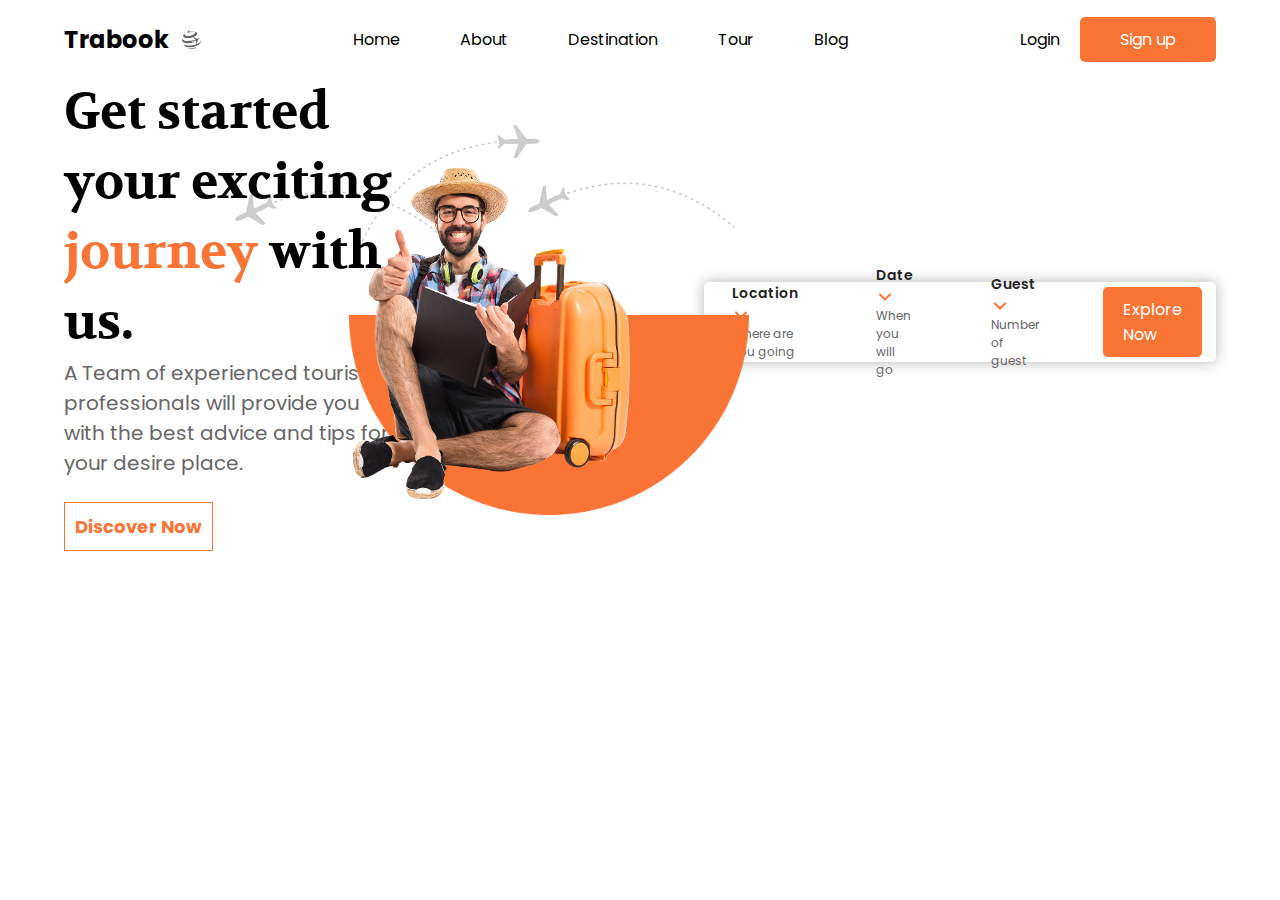
<file: Code 2/index.html>
<!DOCTYPE html>
<html lang="en">

<head>
    <meta charset="UTF-8">
    <meta name="viewport" content="width=device-width, initial-scale=1.0">
    <link rel="stylesheet" href="style.css">
    <title>Landing Page 1</title>
</head>

<body>


    <!-- Home Page -->
    <header class="section">

        <!-- Navigation Bar -->
        <div class="Nav">
            <div id="Title">
                <div class="TitleName">Trabook</div>
                <img src="../assets/Vector.svg" alt="img" />
            </div>

            <div class="Links">
                <nav>
                    <a href="#">Home</a>
                    <a href="#">About</a>
                    <a href="#">Destination</a>
                    <a href="#">Tour</a>
                    <a href="#">Blog</a>
                </nav>
            </div>

            <div class="UserAction">
                <div class="UserActionButton">
                    <a href="#">Login</a>
                </div>
                <div class="UserActionButton OrangeButton">
                    <a href="#">Sign up</a>
                </div>
            </div>
        </div>


        <!-- Information Data -->
        <div class="Information">

            <!-- Content Container -->
            <div class="ContentContainer">
                <h1>Get started your exciting <span>journey</span> with us.</h1>
                <p>
                    A Team of experienced tourism professionals will provide you with the best advice and tips for your
                    desire place.
                </p>
                <div class="WhiteButton">
                    <h4>Discover Now</h4>
                </div>
            </div>

            <!-- Image Part -->
            <div class="BGImageContainer">
                <div class="Flights">
                    <img src="../assets/Vector 2.svg" alt="Flights" width="500" height="190">
                </div>
                <div class="OrangeOfCircle">
                    <img src="../assets/Ellipse 4.png" alt="OrangeOfCircle" width="400">
                </div>
                <div class="MenPNG">
                    <img src="../assets/tourist-with-thumb-up__1_-removebg 1.png" alt="Men">
                </div>


                <!-- Cards -->
                <!-- <div class="BestTour Cards">
                    <div class="CardsContent">Best Tour Awards</div>
                </div>
                <div class="CustomerReview Cards">
                    <div class="CardsContent">
                        <div id="NumberOfCustomerReview">27K</div>
                        <div id="NumberOfCustomerReviewText">Customer Reviewd</div>
                    </div>
                </div>
                <div class="ExploreContainer Cards">
                    <div class="CardsContent">
                        <div id="ExploreTitle">Explore</div>
                        <div id="ExploreText">Every cornar of the world with us</div>
                    </div>
                </div> -->

            </div>

            <!-- Booking Information -->
            <div class="BookingDetailsContainer">

                <div class="BookingDetailsCards">
                    <div class="BookingDetailsCardsTitle">Location</div>
                    <div class="BookingDetailsCardsText">Where are you going</div>
                </div>
                <div class="BookingDetailsCards">
                    <div class="BookingDetailsCardsTitle">Date</div>
                    <div class="BookingDetailsCardsText">When you will go</div>
                </div>
                <div class="BookingDetailsCards">
                    <div class="BookingDetailsCardsTitle">Guest </div>
                    <div class="BookingDetailsCardsText">Number of guest</div>
                </div>
                <div class="OrangeButton">
                    <a href="#">Explore Now</a>
                </div>

            </div>

        </div>


    </header>

</body>

</html>
</file>
<file: Code 2/style.css>
@import url('https://fonts.googleapis.com/css2?family=Poppins:ital,wght@0,100;0,200;0,300;0,400;0,500;0,600;0,700;0,800;0,900;1,100;1,200;1,300;1,400;1,500;1,600;1,700;1,800;1,900&family=Volkhov:ital,wght@0,400;0,700;1,400;1,700&display=swap');

@import url('https://fonts.googleapis.com/css2?family=Poppins:ital,wght@0,100;0,200;0,300;0,400;0,500;0,600;0,700;0,800;0,900;1,100;1,200;1,300;1,400;1,500;1,600;1,700;1,800;1,900&display=swap');




*,
*::after,
*::before {
    box-sizing: border-box;
    padding: 0;
    margin: 0;
}

body {
    width: 100%;
    font-family: "Poppins", sans-serif;
}

a {
    text-decoration: none;
    color: white;
    cursor: pointer;
}


.section {
    display: flex;
    height: 100vh;
    width: 90%;
    margin: 14px auto;
    background: white;
    /* border: 2px solid red; */
}


.OrangeButton {
    background: #FA7436;
    border-radius: 5px;
    padding: 10px 20px 10px 20px;
}

.WhiteButton {
    font-size: 18px;
    width: fit-content;
    padding: 10px;
    margin: 24px 0 0 0;
    background: white;
    color: #FA7436;
    border: 1px solid #FA7436;
    cursor: pointer;
}

/* Navigation Bar  */

#Title {
    display: flex;
    align-items: center;
}

.TitleName {
    font-weight: bold;
    font-size: 24px;
    padding: 0 14px 0 0;
    cursor: pointer;
}

.Nav {
    display: flex;
    flex-wrap: wrap;
    justify-content: space-between;
    width: 100%;
    align-items: center;
    /* border: 2px solid salmon; */
}

nav a {
    color: black;
    font-size: 16px;
    padding: 14px;
    margin: 14px;

}

.UserAction {
    display: flex;
    align-items: center;
    font-size: 16px;
    height: 50px;
}

.UserActionButton a {
    padding: 10px;
    margin: 10px;
    font-size: 16px;
    color: black;
}

.OrangeButton a {
    color: white;
}


/* Content */

header.section {
    height: 100%;
    display: flex;
    flex-wrap: wrap;
}

.Information {
    width: 100%;
    display: flex;
    justify-content: space-between;
    align-items: center;
    margin: 14px 0 0 0;
    /* border: 2px solid red; */
}


.Information .ContentContainer {
    width: 480px;
    /* background: pink; */
}

.Information .BGImageContainer {
    position: relative;
    height: 400px;
    width: 450px;
    min-width: 300px;
    display: flex;
    flex-direction: column;
    justify-content: center;
    align-items: center;
    /* background: gold; */
}

.BGImageContainer .Flights {
    right: -10%;
    top: -24px;
    position: absolute;
    /* border: 2px solid red; */
}

.BGImageContainer .OrangeOfCircle {
    top: 50%;
    position: absolute;
}

.BGImageContainer .MenPNG img {
    position: absolute;
    top: 50px;
    right: 20%;
    width: 300px;
    height: 350px;
}


.ContentContainer {
    display: flex;
    flex-direction: column;
    justify-content: space-evenly;
}

.ContentContainer h1 {
    font-family: "Volkhov", serif;
    font-size: 50px;
    font-weight: bolder;
    line-height: 70px;
    z-index: 1;
}

.ContentContainer span {
    color: #FA7436;
}

.ContentContainer p {
    font-family: "Poppins", "serif";
    font-size: 20px;
    color: #666666;
}

/* Booking Information */

.BookingDetailsContainer {
    height: 80px;
    display: flex;
    /* width: 100%; */
    justify-content: center;
    align-items: center;
    margin: 25px auto 10px;
    padding: 14px;
    gap: 50px;
    border-radius: 5px;
    box-shadow: 0 0 14px rgba(0, 0, 0, 0.3);
    /* filter: drop-shadow(0 0 14px red); */
}

.BookingDetailsCards {
    padding: 14px;
}

.BookingDetailsCardsTitle {
    color: #222222;
    font-size: 14px;
    font-weight: 600;
}

.BookingDetailsCardsText {
    color: #666666;
    font-size: 12px;
    font-weight: 400;
}

.BookingDetailsCardsTitle::after {
    content: url(../assets/Vector\ 4855.svg);
    padding-left: 3px;
}
</file>
